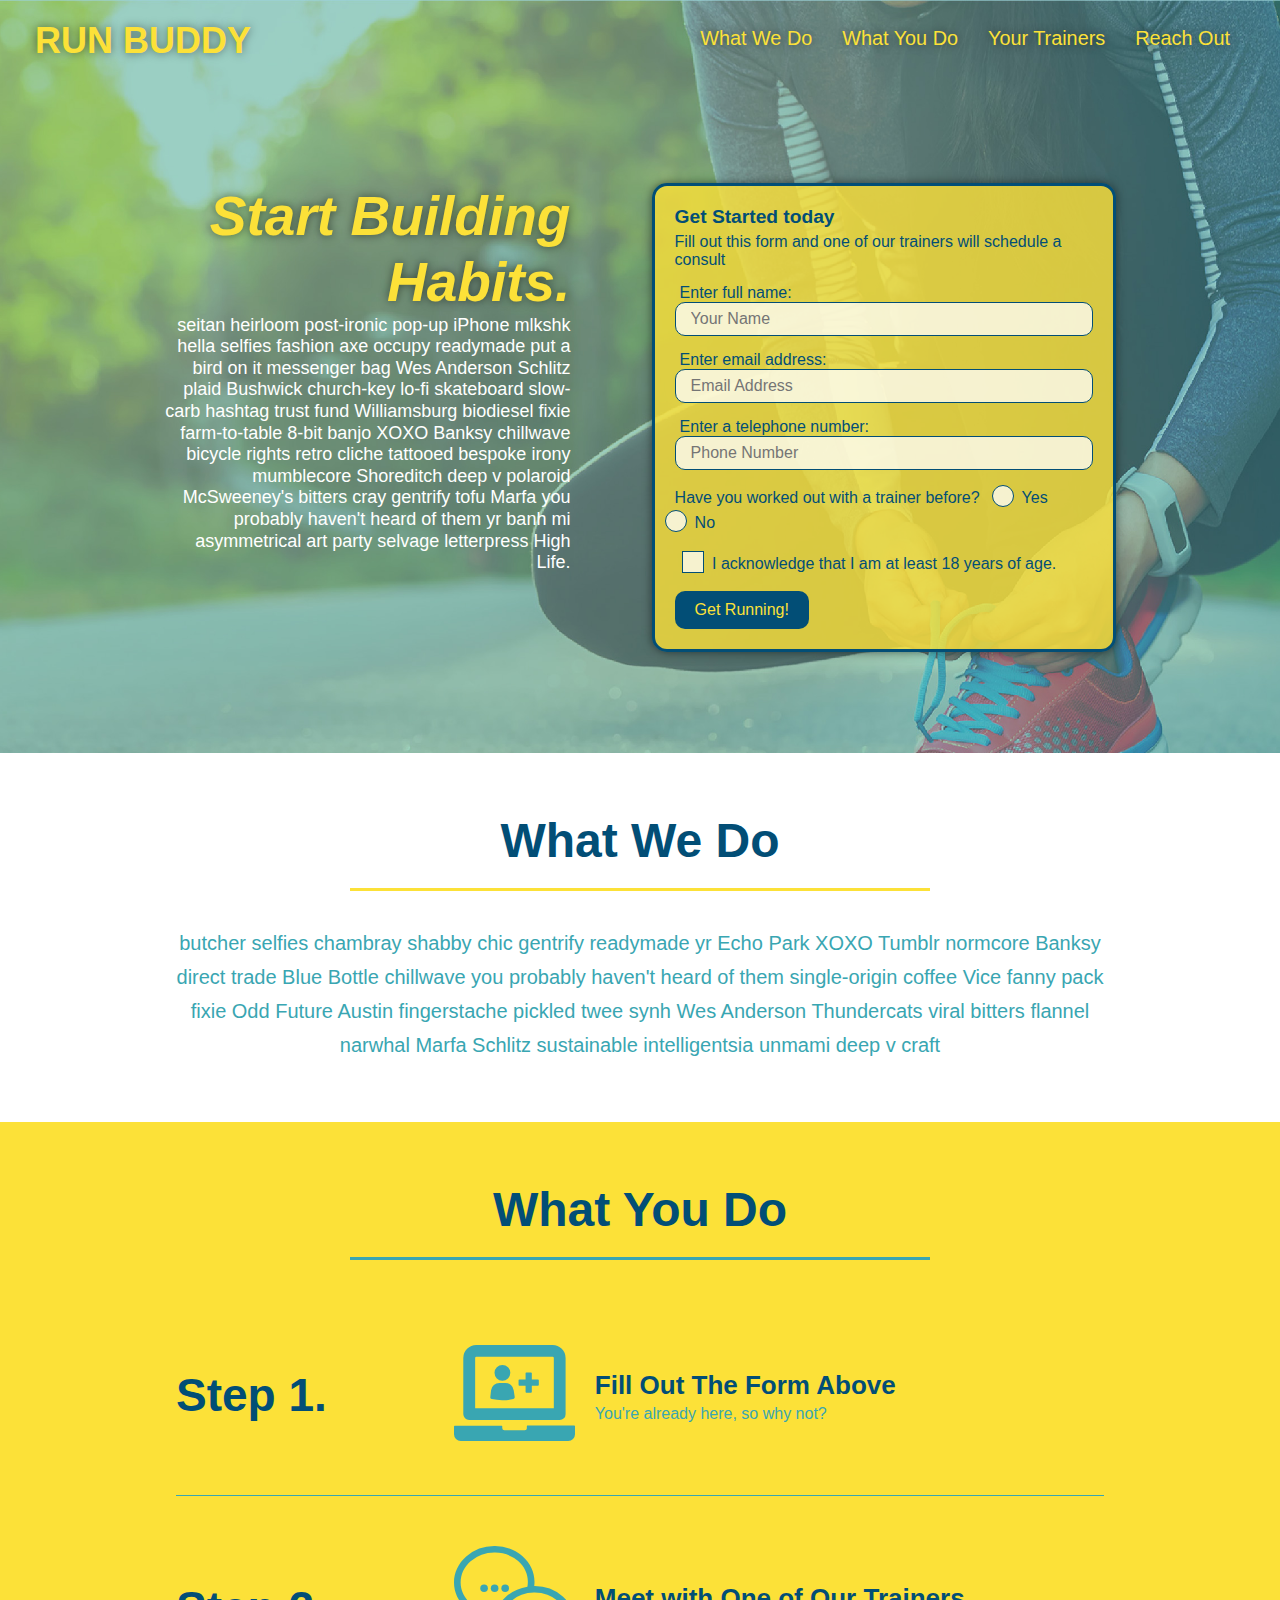
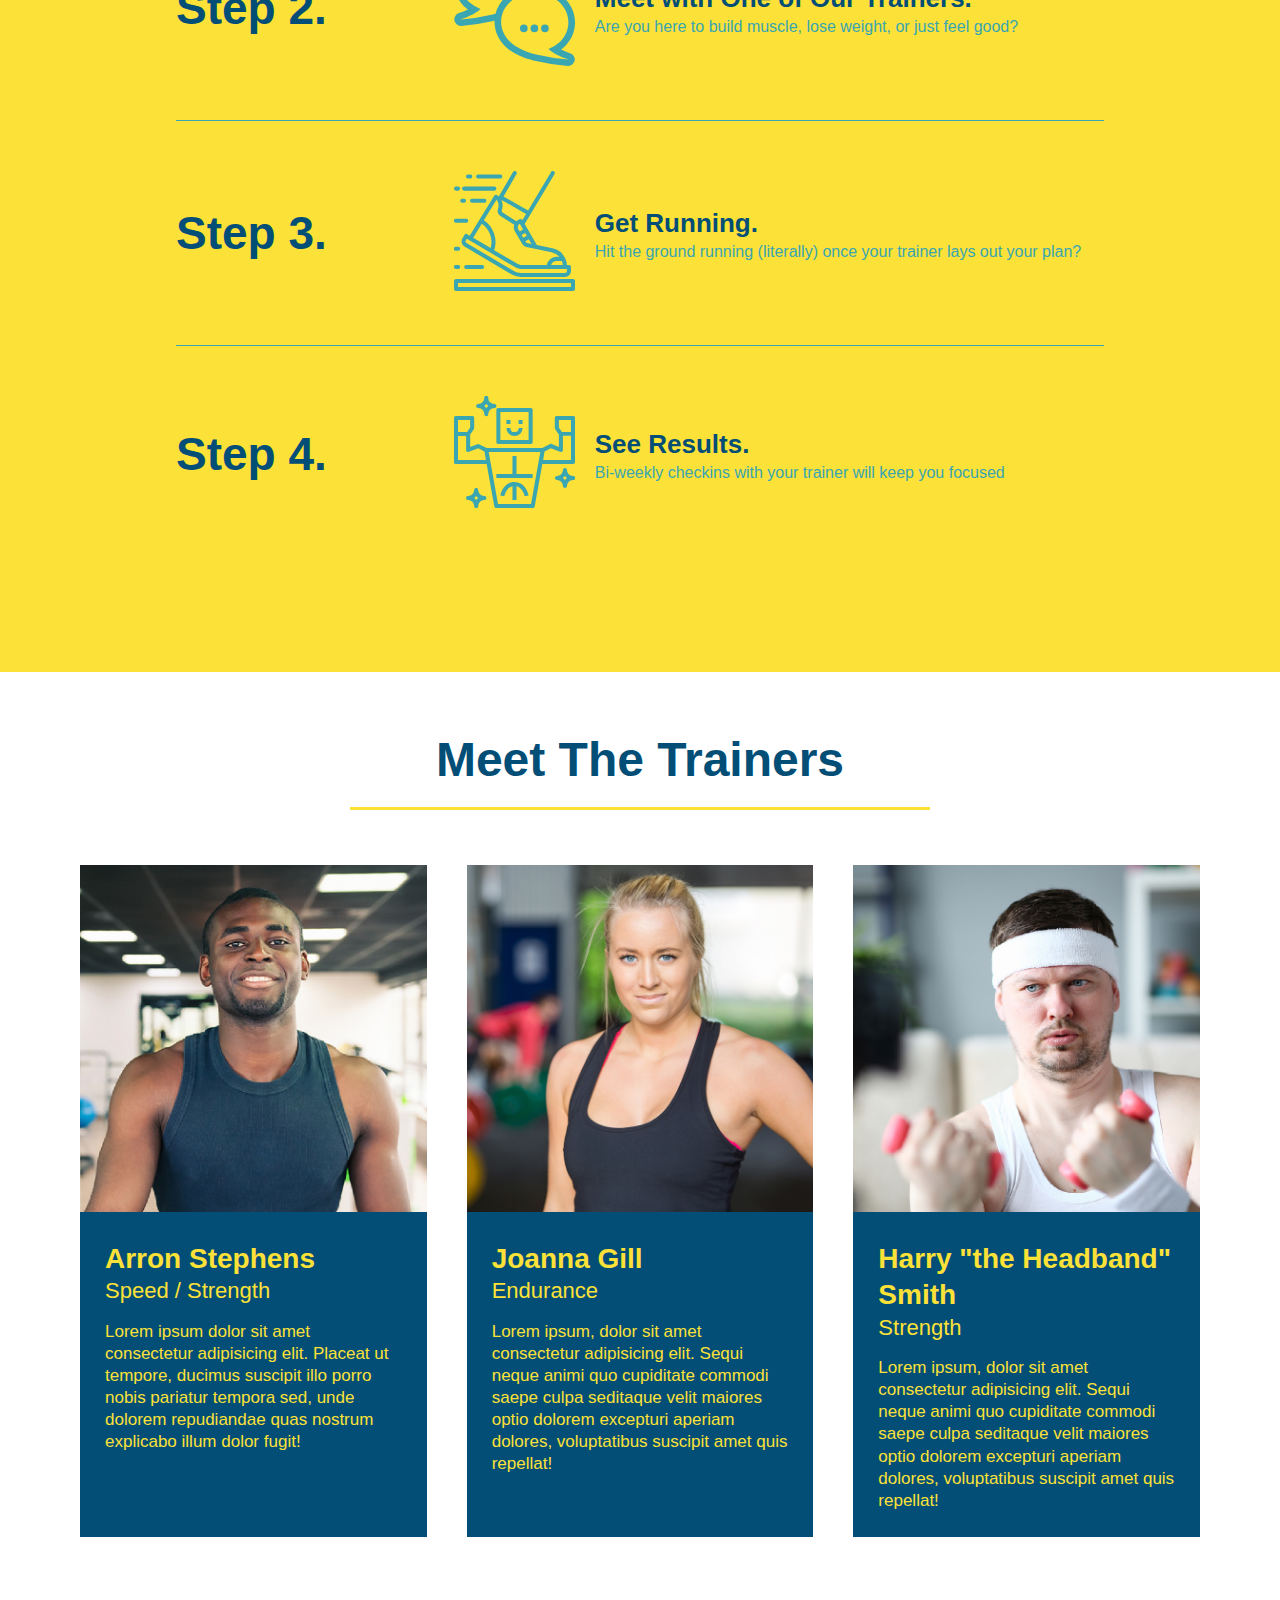
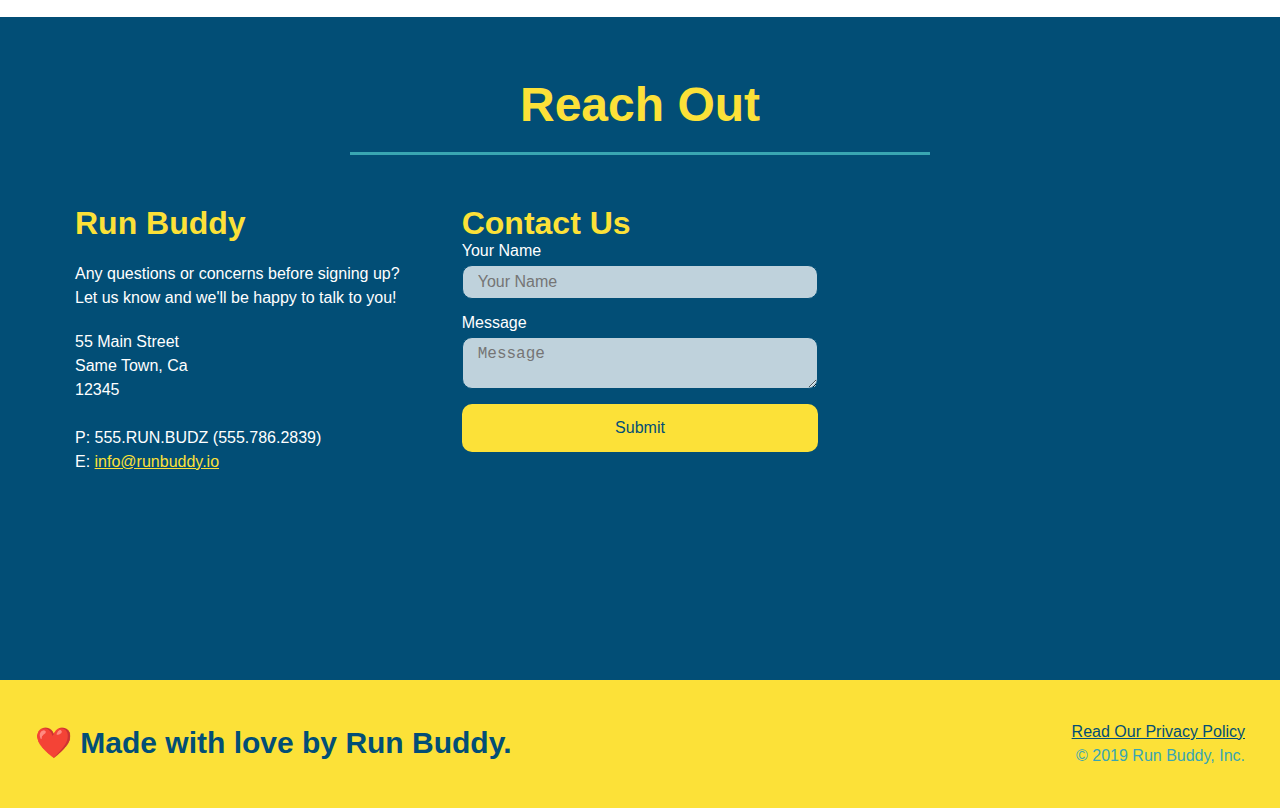
<file: index.html>
<!DOCTYPE html>
<html lang="en">
<head>
    <meta charset="UTF-8">
    <meta name="viewport" content="width=device-width, initial-scale=1.0" />
    <title>Run Buddy</title>
    <link rel="stylesheet" href="./assets/css/style.css">
</head>
<body>
<!-- navigation -->
    <header>
        <h1>
            <a href="/">RUN BUDDY</a>
        </h1>
        <nav>
            <!-- Unordered List Ele -->
            <ul>
                <!-- List Item Ele -->
                <li>
                    <!-- Anchor Ele -->
                    <a href="#what-we-do">What We Do</a>
                </li>
                <li>
                    <a href="#what-you-do">What You Do</a>
                </li>
                <li>
                    <a href="#your-trainers">Your Trainers</a>
                </li>
                <li>
                    <a href="#reach-out">Reach Out</a>
                </li>
            </ul>
        </nav>
    </header>

<!-- hero/jumbotron -->
<section class="hero">
    <div class="hero-cta">
        <h2>Start Building Habits.</h2>
        <p>
          seitan heirloom post-ironic pop-up iPhone mlkshk hella selfies fashion axe occupy readymade put a bird on it messenger bag Wes Anderson Schlitz plaid Bushwick church-key lo-fi skateboard slow-carb hashtag trust fund Williamsburg biodiesel fixie farm-to-table 8-bit banjo XOXO Banksy chillwave bicycle rights retro cliche tattooed bespoke irony mumblecore Shoreditch deep v polaroid McSweeney's bitters cray gentrify tofu Marfa you probably haven't heard of them yr banh mi asymmetrical art party selvage letterpress High Life.
        </p>
      </div>
    <div class="hero-form">
        <h3>Get Started today</h3>
        <p>Fill out this form and one of our trainers will schedule a consult</p>
        <form>
            <label for="name">Enter full name:</label>
            <input type="text" placeholder="Your Name" name="name" id="name" class="form-input"/>
            <label for="email">Enter email address:</label>
            <input type="email" placeholder="Email Address" name="email" id="email" class="form-input"/>
            <label for="phone">Enter a telephone number:</label>
            <input type="tel" placeholder="Phone Number" name="phone" id="phone" class="form-input"/>
           
            <p>
                Have you worked out with a trainer before?
                <span class="radio-wrapper">
                    <input type="radio" name="trainer-confirm" id="trainer-yes" />
                    <label for="trainer-yes">Yes</label>
                </span>
                <span class="radio-wrapper">
                    <input type="radio" name="trainer-confirm" id="trainer-no" />
                    <label for="trainer-no">No</label>
                </span>
            </p>
            <p>
                <span class="checkbox-wrapper">
                    <input type="checkbox" name="age-confirm" id="checkbox" />
                    <label for="checkbox">I acknowledge that I am at least 18 years of age.</label>
                    
                </span>
            </p>

            <button type="submit">
                Get Running!
            </button>
        </form>
    </div>
</section>
<!-- end hero -->

<!-- "What we do" section -->
<section id="what-we-do" class="intro">
    <div class="flex-row">
        <h2 class="section-title primary-border">What We Do</h2>
    </div>
    <div class="flex-row">
        <p>
            butcher selfies chambray shabby chic gentrify readymade yr Echo Park XOXO Tumblr normcore Banksy direct trade Blue Bottle chillwave you probably haven't heard of them single-origin coffee Vice fanny pack fixie Odd Future Austin fingerstache pickled twee synh Wes Anderson Thundercats viral bitters flannel narwhal Marfa Schlitz sustainable intelligentsia unmami deep v craft
        </p>
    </div>
</section>

<!-- "What You do" section -->
<section id="what-you-do" class="steps">
    <div class="flex-row">
        <h2 class="section-title secondary-border">What You Do</h2>
    </div>

    <div class="step">
        <h3>Step 1.</h3>
        <div class="step-info">
          <div class="step-img">
            <img src="./assets/images/step-1.svg" alt="" />
          </div>
          <div class="step-text">
            <h4>Fill Out The Form Above</h4>
            <p>You're already here, so why not?</p>
          </div>
        </div>
    </div>

    <div class="step">
        <h3>Step 2.</h3>
        <div class="step-info">
            <div class="step-img">
                <img src="./assets/images/step-2.svg" alt="">
            </div>
            <div class="step-text">
                <h4>Meet with One of Our Trainers.</h4>
                <p>Are you here to build muscle, lose weight, or just feel good?</p>
            </div>
        </div>
    </div>

    <div class="step">
        <h3>Step 3.</h3>
        <div class="step-info">
            <div class="step-img">
                <img src="./assets/images/step-3.svg" alt="">
            </div>
            <div class="step-text">
                <h4>Get Running.</h4>
                <p>Hit the ground running (literally) once your trainer lays out your plan?</p>
            </div>
        </div>
    </div>

    <div class="step">
        <h3>Step 4.</h3>
        <div class="step-info">
            <div class="step-img">
                <img src="./assets/images/step-4.svg" alt="">
            </div>
            <div class="step-text">
                <h4>See Results.</h4>
                <p>Bi-weekly checkins with your trainer will keep you focused</p>
            </div>
        </div>
    </div>
</section>

<!-- "meet the trainers" section -->
<section id="your-trainers">
    <div class="flex-row">
        <h2 class="section-title primary-border">Meet The Trainers</h2>
    </div>
<div class="trainers">
<!-- first trainer bio -->
    <article class="trainer">
        <img src="./assets/images/trainer-1.jpg" alt="Arron Stephens in his workout clothes ready to pump iron" />
        <div class="trainer-bio">
            <h3 class="trainer-name">Arron Stephens</h3>
            <h4 class="trainer-role">Speed / Strength</h4>
            <p>Lorem ipsum dolor sit amet consectetur adipisicing elit. Placeat ut tempore, ducimus suscipit illo porro nobis pariatur tempora sed, unde dolorem repudiandae quas nostrum explicabo illum dolor fugit! </p>
        </div>
    </article>

<!-- second trainer bio -->
    <article class="trainer">
        <img src="./assets/images/trainer-2.jpg" alt="Joanna Gill cooling off after a workout" />
        <div class="trainer-bio">
            <h3 class="trainer-name">Joanna Gill</h3>
            <h4 class="trainer-role">Endurance</h4>
            <p>Lorem ipsum, dolor sit amet consectetur adipisicing elit. Sequi neque animi quo cupiditate commodi saepe culpa seditaque velit maiores optio dolorem excepturi aperiam dolores, voluptatibus suscipit amet quis repellat!</p>
        </div>
    </article>

<!-- third trainer bio -->
    <article class="trainer">
    <img src="./assets/images/trainer-3.jpg" alt="Harry Smith wearing a headband and lifting comically small pink weights" />
    <div class="trainer-bio">
        <h3 class="trainer-name">Harry "the Headband" Smith</h3>
        <h4 class="trainer-role">Strength</h4>
        <p>Lorem ipsum, dolor sit amet consectetur adipisicing elit. Sequi neque animi quo cupiditate commodi saepe culpa seditaque velit maiores optio dolorem excepturi aperiam dolores, voluptatibus suscipit amet quis repellat!</p>
    </div>
    </article>
</div>
</section>

<!-- "reach out" section -->
<section id="reach-out" class="contact">
    <div class="flex-row">
        <h2 class="section-title secondary-border">Reach Out</h2>
    </div>
    <div class="contact-info">
      <div>
        <h3>Run Buddy</h3>
        <p>
          Any questions or concerns before signing up?
          <br/>
          Let us know and we'll be happy to talk to you!
        </p>

        <address>
          55 Main Street <br/>
          Same Town, Ca <br/>
          12345<br/>
          <br/>
          P: 555.RUN.BUDZ (555.786.2839) <br/>
          E: <a href="mailto:info@runbuddy.io">info@runbuddy.io</a>
        </address>

      </div>

        <div class="contact-form">
          <h3>Contact Us</h3>
          <form>
            <label for="contact-name">Your Name</label>
            <input type="text" id="contact-name" placeholder="Your Name" />
      
            <label for="contact-message">Message</label>
            <textarea id="contact-message" placeholder="Message"></textarea>
      
            <button type="submit">Submit</button>
          </form>
        </div>

        <iframe src="https://www.google.com/maps/embed?pb=!1m18!1m12!1m3!1d3485.2320804652613!2d-98.57901944935458!3d29.12834438213753!2m3!1f0!2f0!3f0!3m2!1i1024!2i768!4f13.1!3m3!1m2!1s0x865daca6893f6549%3A0x442358b80cddf90c!2s185%20Patchwork%20Corners%2C%20Poteet%2C%20TX%2078065!5e0!3m2!1sen!2sus!4v1635993718416!5m2!1sen!2sus" width="400" height="400" style="border:0;" allowfullscreen="" loading="lazy"></iframe>
        
    </div>    
</section>

<!-- footer -->
<footer>
    <div class="flex-row">
        <h2>❤️ Made with love by Run Buddy.</h2>
    </div>
    <div>
        <a href="./privacy-policy.html">Read Our Privacy Policy</a> <br/>
        &copy; 2019 Run Buddy, Inc.
    </div>
</footer>
</body>
</html>
</file>
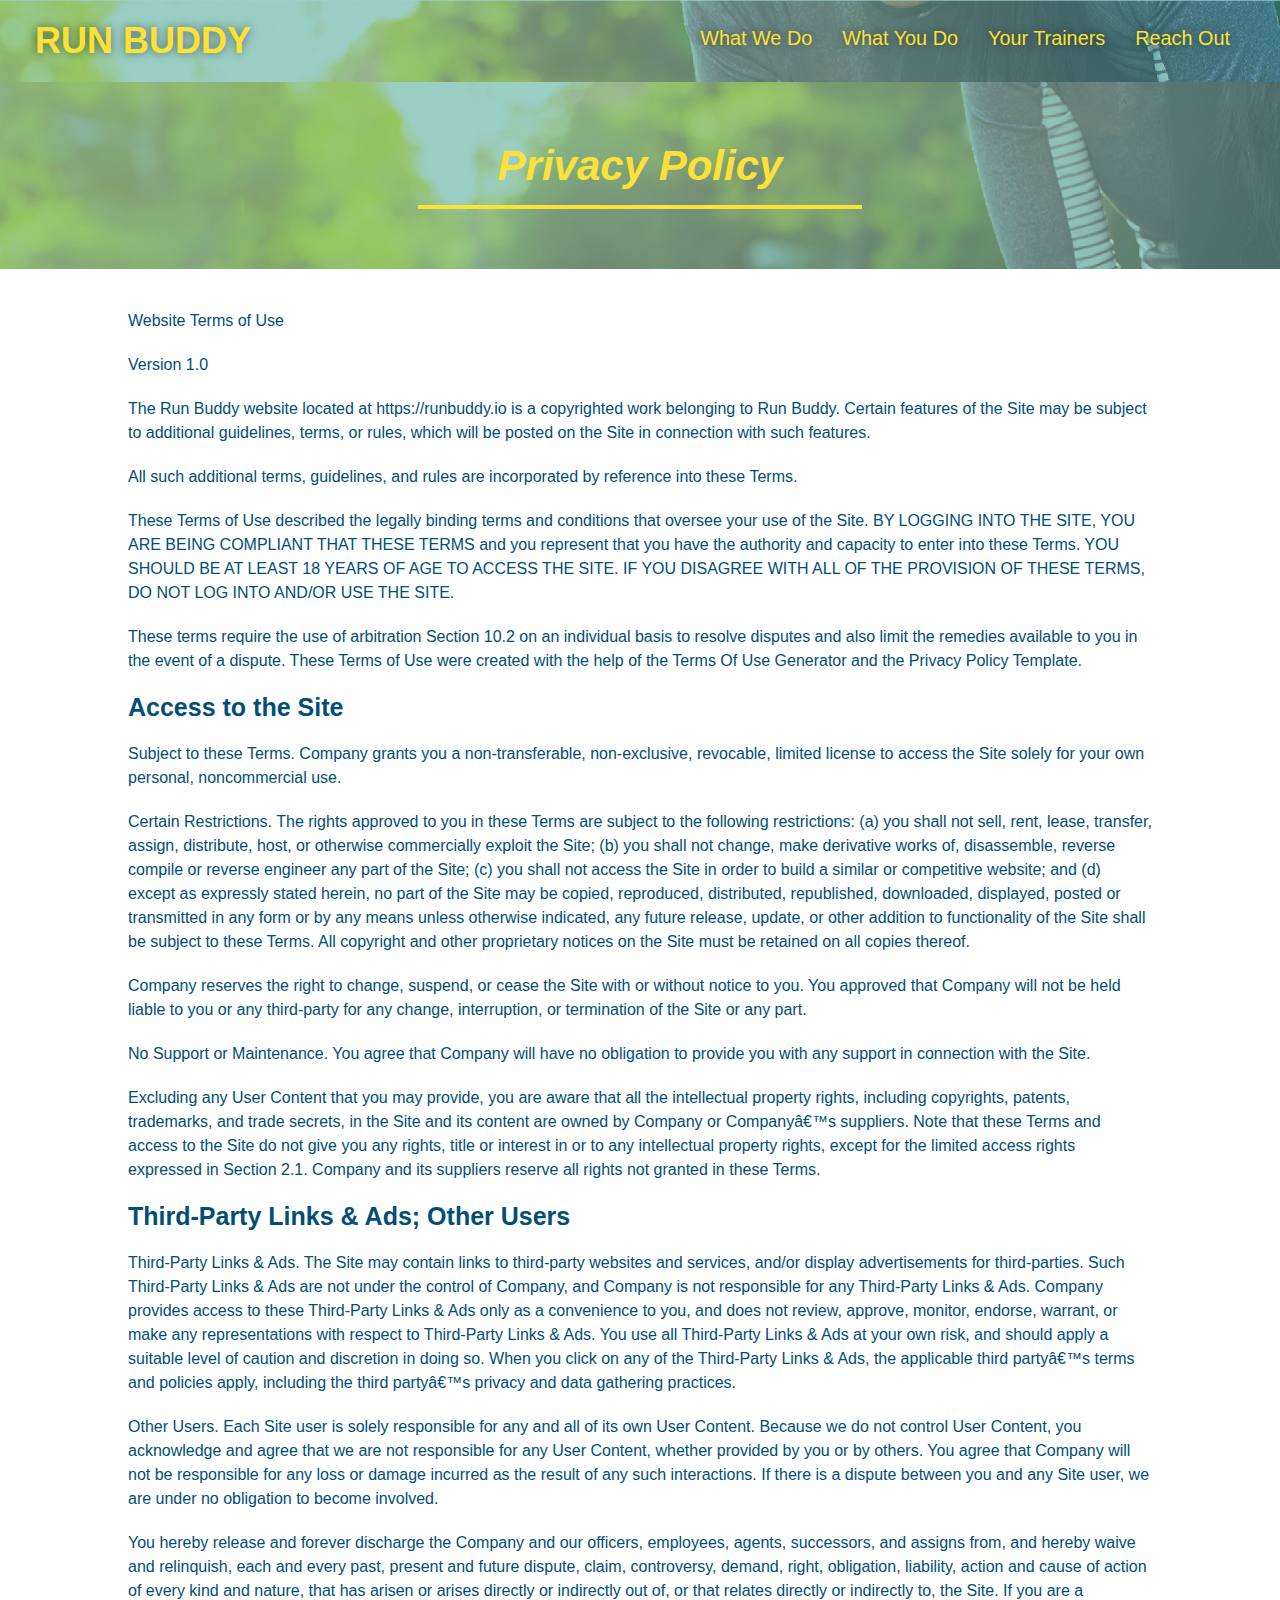
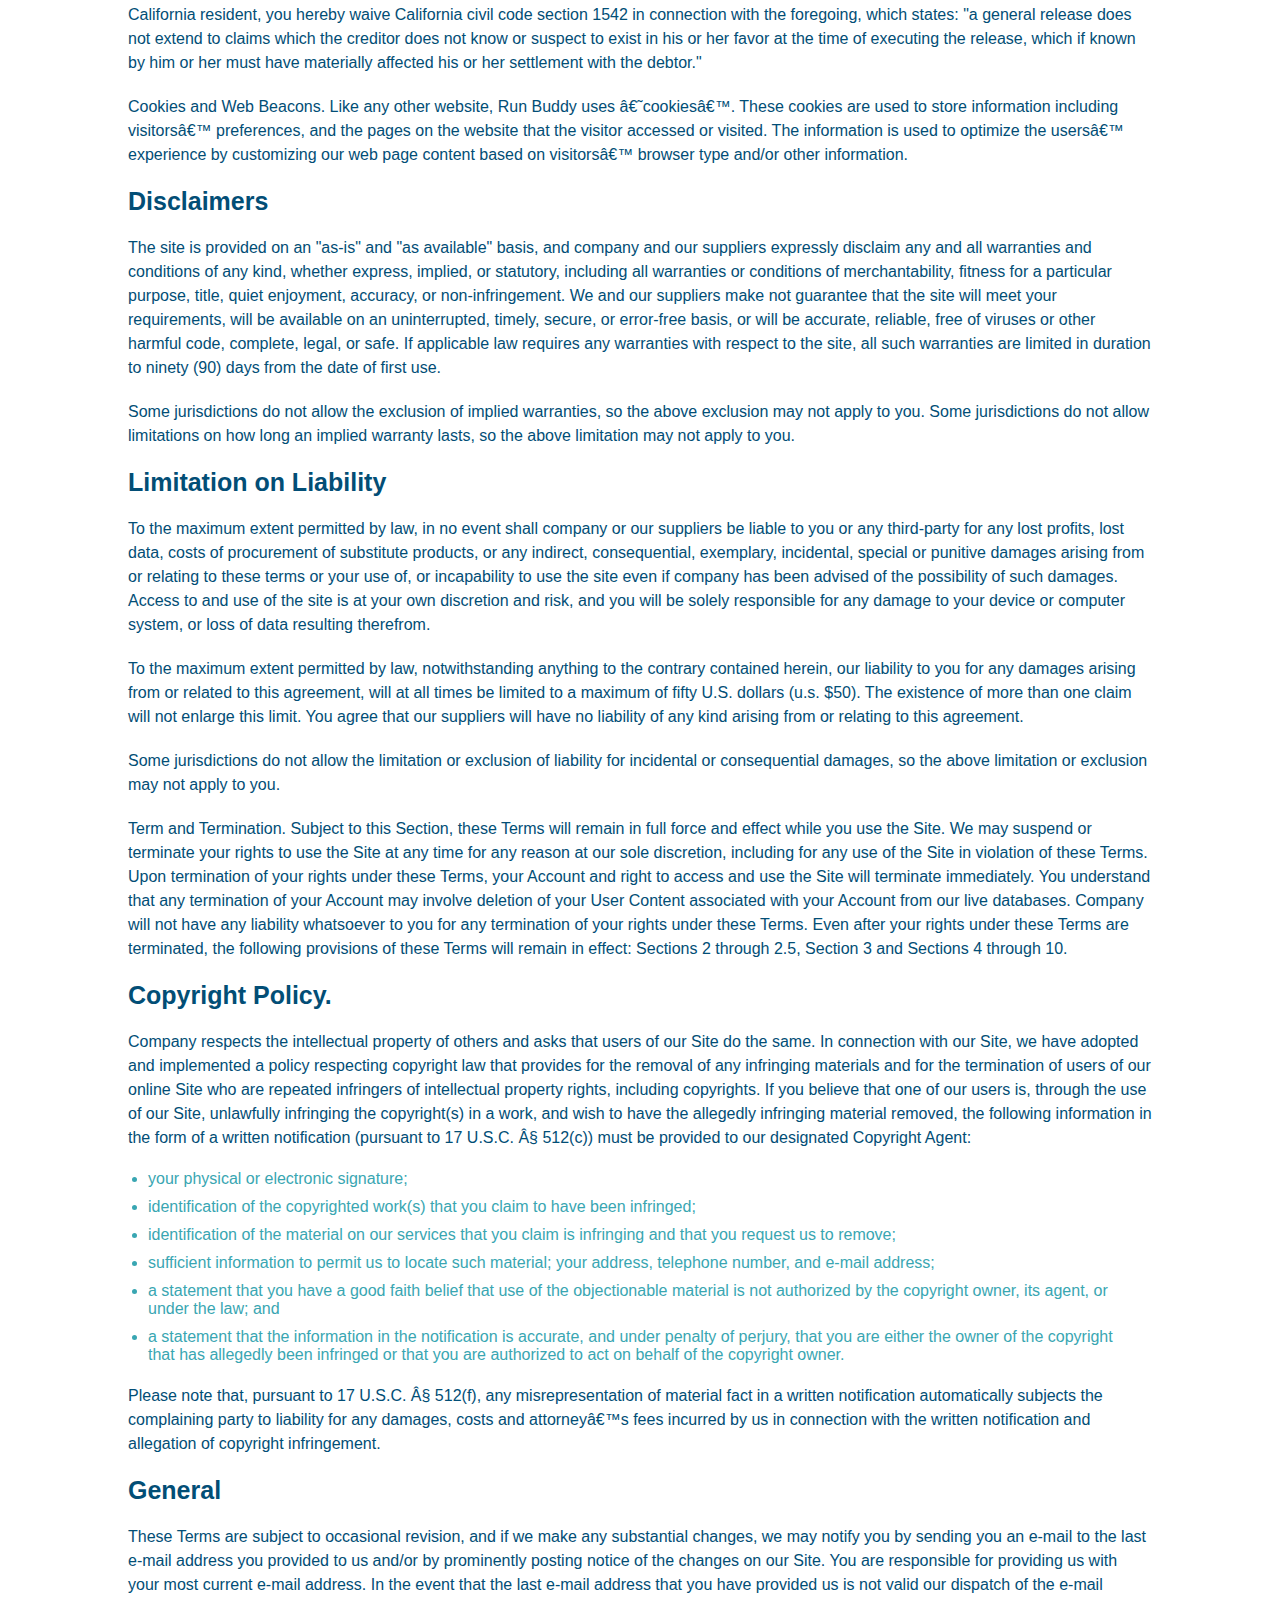
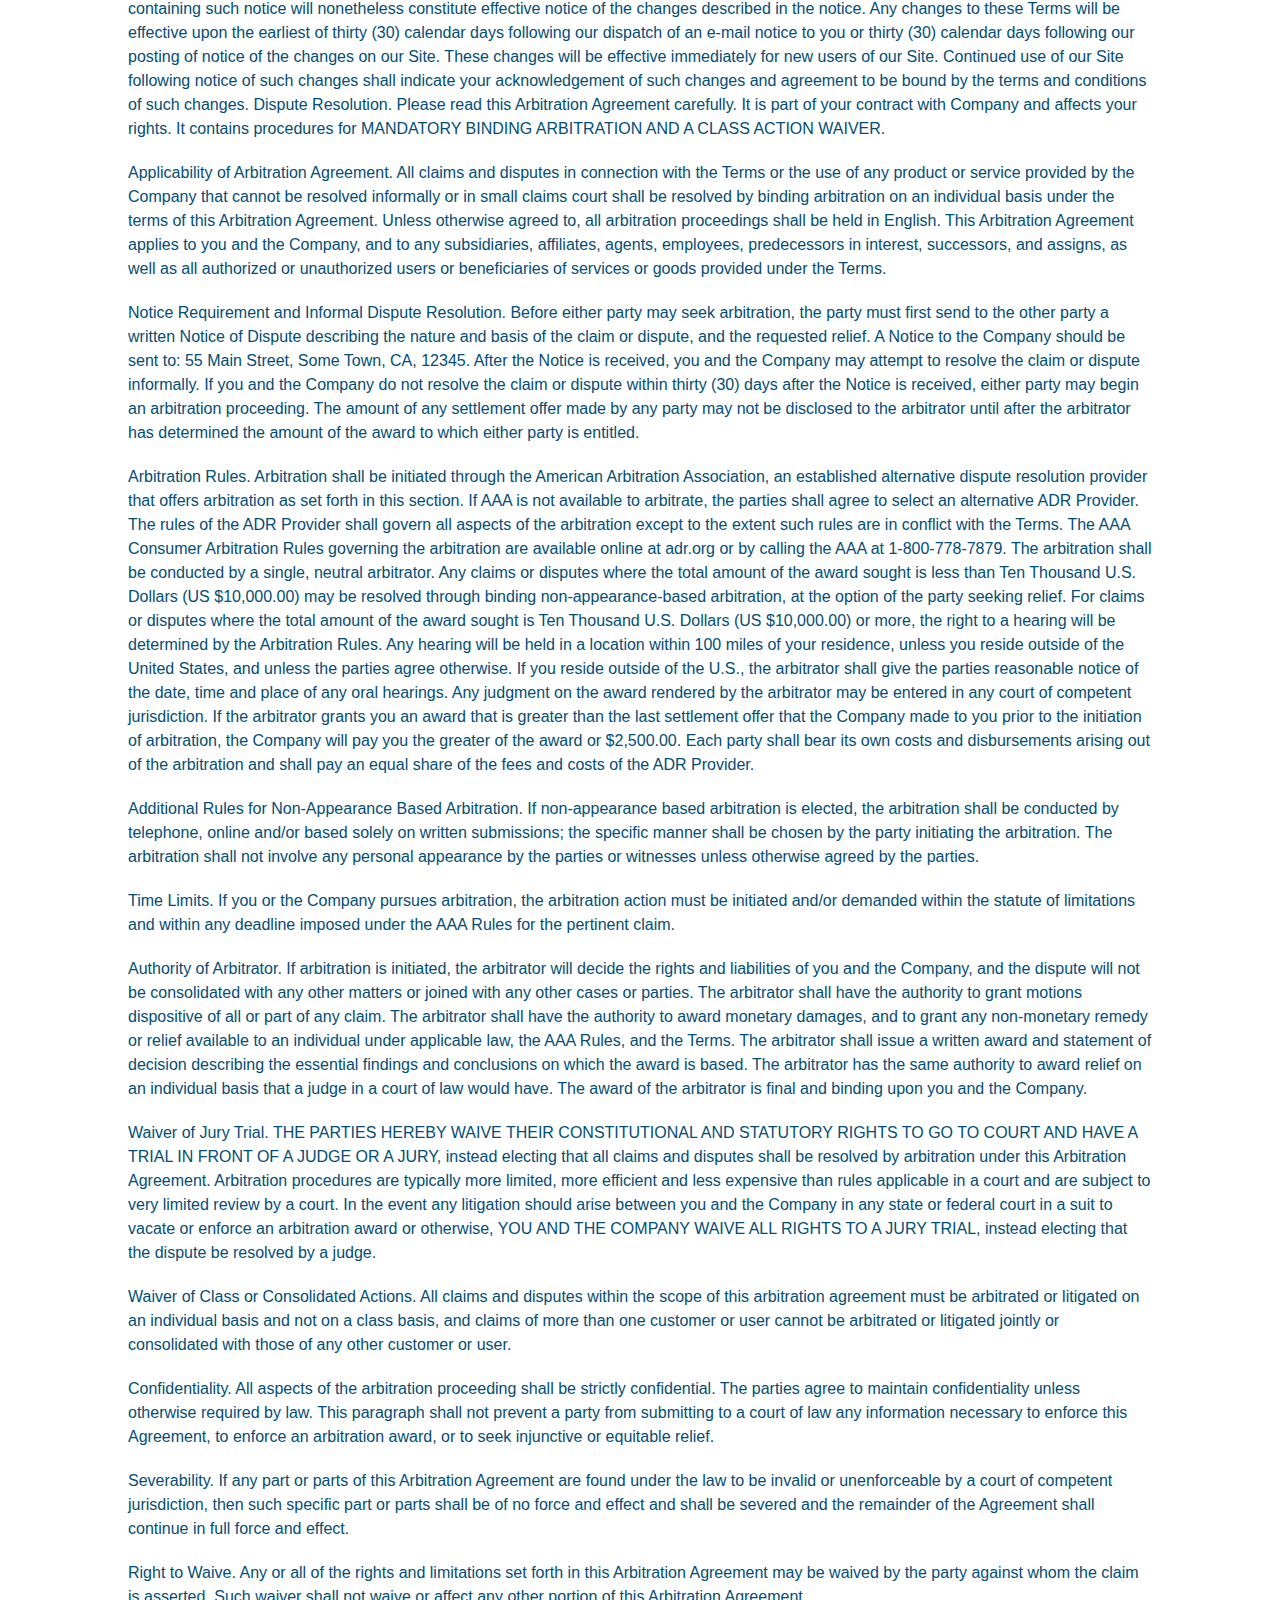
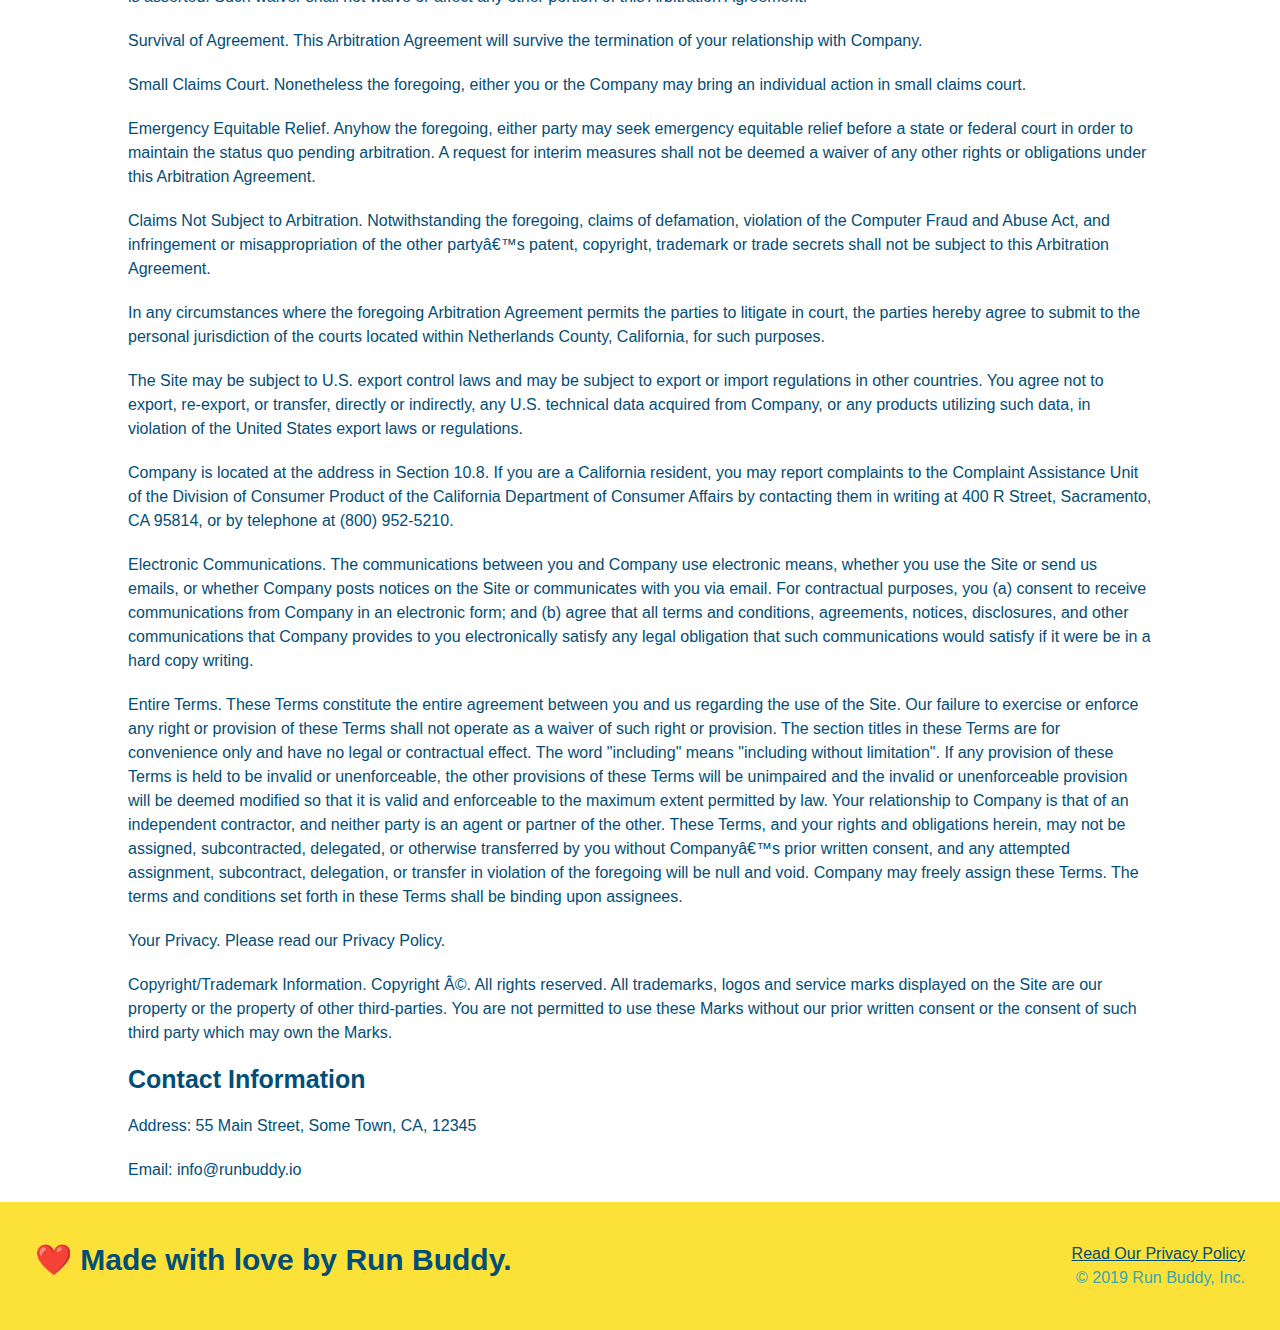
<file: privacy-policy.html>
<!DOCTYPE html>
<html lang="en">
<head>
    <meta charset="UTF-8">
    <meta http-equiv="X-UA-Compatible" content="IE=edge">
    <meta name="viewport" content="width=device-width, initial-scale=1.0">
    <link rel="stylesheet" href="./assets/css/style.css" />
    <link rel="stylesheet" href="./assets/css/secondary-styles.css" />
    <title>Privacy Policy - Run Buddy</title>
</head>
<body>
<!-- navigation -->
<header>
    <h1>
        <a href="/">RUN BUDDY</a>
    </h1>
    <nav>
        <!-- Unordered List Ele -->
        <ul>
            <!-- List Item Ele -->
            <li>
                <!-- Anchor Ele -->
                <a href="./index.html#what-we-do">What We Do</a>
            </li>
            <li>
                <a href="./index.html#what-you-do">What You Do</a>
            </li>
            <li>
                <a href="./index.html#your-trainers">Your Trainers</a>
            </li>
            <li>
                <a href="./index.html#reach-out">Reach Out</a>
            </li>
        </ul>
    </nav>
</header>

<section class="hero hero-secondary">
    <h2 class="page-title">
        Privacy Policy
    </h2>
</section>
<article class="secondary-content">

    <p>
        Website Terms of Use
      </p>

      <p>
        Version 1.0
      </p>

      <p>
        The Run Buddy website located at https://runbuddy.io is a copyrighted work belonging to Run Buddy. Certain
        features of the Site may be subject to additional guidelines, terms, or rules, which will be posted on the Site
        in connection with such features.
      </p>

      <p>
        All such additional terms, guidelines, and rules are incorporated by reference into these Terms.
      </p>

      <p>
        These Terms of Use described the legally binding terms and conditions that oversee your use of the Site. BY
        LOGGING INTO THE SITE, YOU ARE BEING COMPLIANT THAT THESE TERMS and you represent that you have the authority
        and capacity to enter into these Terms. YOU SHOULD BE AT LEAST 18 YEARS OF AGE TO ACCESS THE SITE. IF YOU
        DISAGREE WITH ALL OF THE PROVISION OF THESE TERMS, DO NOT LOG INTO AND/OR USE THE SITE.
      </p>

      <p>
        These terms require the use of arbitration Section 10.2 on an individual basis to resolve disputes and also
        limit the remedies available to you in the event of a dispute. These Terms of Use were created with the help of
        the Terms Of Use Generator and the Privacy Policy Template.
      </p>

      <h3>
        Access to the Site
      </h3>

      <p>
        Subject to these Terms. Company grants you a non-transferable, non-exclusive, revocable, limited license to
        access the Site solely for your own personal, noncommercial use.
      </p>

      <p>
        Certain Restrictions. The rights approved to you in these Terms are subject to the following restrictions: (a)
        you shall not sell, rent, lease, transfer, assign, distribute, host, or otherwise commercially exploit the Site;
        (b) you shall not change, make derivative works of, disassemble, reverse compile or reverse engineer any part of
        the Site; (c) you shall not access the Site in order to build a similar or competitive website; and (d) except
        as expressly stated herein, no part of the Site may be copied, reproduced, distributed, republished, downloaded,
        displayed, posted or transmitted in any form or by any means unless otherwise indicated, any future release,
        update, or other addition to functionality of the Site shall be subject to these Terms. All copyright and other
        proprietary notices on the Site must be retained on all copies thereof.
      </p>

      <p>
        Company reserves the right to change, suspend, or cease the Site with or without notice to you. You approved
        that Company will not be held liable to you or any third-party for any change, interruption, or termination of
        the Site or any part.
      </p>

      <p>
        No Support or Maintenance. You agree that Company will have no obligation to provide you with any support in
        connection with the Site.
      </p>

      <p>
        Excluding any User Content that you may provide, you are aware that all the intellectual property rights,
        including copyrights, patents, trademarks, and trade secrets, in the Site and its content are owned by Company
        or Companyâ€™s suppliers. Note that these Terms and access to the Site do not give you any rights, title or
        interest in or to any intellectual property rights, except for the limited access rights expressed in Section
        2.1. Company and its suppliers reserve all rights not granted in these Terms.
      </p>

      <h3>
        Third-Party Links & Ads; Other Users
      </h3>

      <p>
        Third-Party Links & Ads. The Site may contain links to third-party websites and services, and/or display
        advertisements for third-parties. Such Third-Party Links & Ads are not under the control of Company, and Company
        is not responsible for any Third-Party Links & Ads. Company provides access to these Third-Party Links & Ads
        only as a convenience to you, and does not review, approve, monitor, endorse, warrant, or make any
        representations with respect to Third-Party Links & Ads. You use all Third-Party Links & Ads at your own risk,
        and should apply a suitable level of caution and discretion in doing so. When you click on any of the
        Third-Party Links & Ads, the applicable third partyâ€™s terms and policies apply, including the third partyâ€™s
        privacy and data gathering practices.
      </p>

      <p>
        Other Users. Each Site user is solely responsible for any and all of its own User Content. Because we do not
        control User Content, you acknowledge and agree that we are not responsible for any User Content, whether
        provided by you or by others. You agree that Company will not be responsible for any loss or damage incurred as
        the result of any such interactions. If there is a dispute between you and any Site user, we are under no
        obligation to become involved.
      </p>

      <p>
        You hereby release and forever discharge the Company and our officers, employees, agents, successors, and
        assigns from, and hereby waive and relinquish, each and every past, present and future dispute, claim,
        controversy, demand, right, obligation, liability, action and cause of action of every kind and nature, that has
        arisen or arises directly or indirectly out of, or that relates directly or indirectly to, the Site. If you are
        a California resident, you hereby waive California civil code section 1542 in connection with the foregoing,
        which states: "a general release does not extend to claims which the creditor does not know or suspect to exist
        in his or her favor at the time of executing the release, which if known by him or her must have materially
        affected his or her settlement with the debtor."
      </p>

      <p>
        Cookies and Web Beacons. Like any other website, Run Buddy uses â€˜cookiesâ€™. These cookies are used to store
        information including visitorsâ€™ preferences, and the pages on the website that the visitor accessed or visited.
        The information is used to optimize the usersâ€™ experience by customizing our web page content based on visitorsâ€™
        browser type and/or other information.
      </p>

      <h3>
        Disclaimers
      </h3>

      <p>
        The site is provided on an "as-is" and "as available" basis, and company and our suppliers expressly disclaim
        any and all warranties and conditions of any kind, whether express, implied, or statutory, including all
        warranties or conditions of merchantability, fitness for a particular purpose, title, quiet enjoyment, accuracy,
        or non-infringement. We and our suppliers make not guarantee that the site will meet your requirements, will be
        available on an uninterrupted, timely, secure, or error-free basis, or will be accurate, reliable, free of
        viruses or other harmful code, complete, legal, or safe. If applicable law requires any warranties with respect
        to the site, all such warranties are limited in duration to ninety (90) days from the date of first use.
      </p>

      <p>
        Some jurisdictions do not allow the exclusion of implied warranties, so the above exclusion may not apply to
        you. Some jurisdictions do not allow limitations on how long an implied warranty lasts, so the above limitation
        may not apply to you.
      </p>

      <h3>
        Limitation on Liability
      </h3>

      <p>
        To the maximum extent permitted by law, in no event shall company or our suppliers be liable to you or any
        third-party for any lost profits, lost data, costs of procurement of substitute products, or any indirect,
        consequential, exemplary, incidental, special or punitive damages arising from or relating to these terms or
        your use of, or incapability to use the site even if company has been advised of the possibility of such
        damages. Access to and use of the site is at your own discretion and risk, and you will be solely responsible
        for any damage to your device or computer system, or loss of data resulting therefrom.
      </p>

      <p>
        To the maximum extent permitted by law, notwithstanding anything to the contrary contained herein, our liability
        to you for any damages arising from or related to this agreement, will at all times be limited to a maximum of
        fifty U.S. dollars (u.s. $50). The existence of more than one claim will not enlarge this limit. You agree that
        our suppliers will have no liability of any kind arising from or relating to this agreement.
      </p>

      <p>
        Some jurisdictions do not allow the limitation or exclusion of liability for incidental or consequential
        damages, so the above limitation or exclusion may not apply to you.
      </p>

      <p>
        Term and Termination. Subject to this Section, these Terms will remain in full force and effect while you use
        the Site. We may suspend or terminate your rights to use the Site at any time for any reason at our sole
        discretion, including for any use of the Site in violation of these Terms. Upon termination of your rights under
        these Terms, your Account and right to access and use the Site will terminate immediately. You understand that
        any termination of your Account may involve deletion of your User Content associated with your Account from our
        live databases. Company will not have any liability whatsoever to you for any termination of your rights under
        these Terms. Even after your rights under these Terms are terminated, the following provisions of these Terms
        will remain in effect: Sections 2 through 2.5, Section 3 and Sections 4 through 10.
      </p>

      <h3>
        Copyright Policy.
      </h3>

      <p>
        Company respects the intellectual property of others and asks that users of our Site do the same. In connection
        with our Site, we have adopted and implemented a policy respecting copyright law that provides for the removal
        of any infringing materials and for the termination of users of our online Site who are repeated infringers of
        intellectual property rights, including copyrights. If you believe that one of our users is, through the use of
        our Site, unlawfully infringing the copyright(s) in a work, and wish to have the allegedly infringing material
        removed, the following information in the form of a written notification (pursuant to 17 U.S.C. Â§ 512(c)) must
        be provided to our designated Copyright Agent:
      </p>

      <ul>
        <li>
          your physical or electronic signature;
        </li>
        <li>
          identification of the copyrighted work(s) that you claim to have been infringed;
        </li>
        <li>
          identification of the material on our services that you claim is infringing and that you request us to remove;
        </li>
        <li>
          sufficient information to permit us to locate such material; your address, telephone number, and e-mail
          address;
        </li>
        <li>
          a statement that you have a good faith belief that use of the objectionable material is not authorized by the
          copyright owner, its agent, or under the law; and
        </li>
        <li>
          a statement that the information in the notification is accurate, and under penalty of perjury, that you are
          either the owner of the copyright that has allegedly been infringed or that you are authorized to act on
          behalf of the copyright owner.
        </li>
      </ul>

      <p>
        Please note that, pursuant to 17 U.S.C. Â§ 512(f), any misrepresentation of material fact in a written
        notification automatically subjects the complaining party to liability for any damages, costs and attorneyâ€™s
        fees incurred by us in connection with the written notification and allegation of copyright infringement.
      </p>

      <h3>
        General
      </h3>

      <p>
        These Terms are subject to occasional revision, and if we make any substantial changes, we may notify you by
        sending you an e-mail to the last e-mail address you provided to us and/or by prominently posting notice of the
        changes on our Site. You are responsible for providing us with your most current e-mail address. In the event
        that the last e-mail address that you have provided us is not valid our dispatch of the e-mail containing such
        notice will nonetheless constitute effective notice of the changes described in the notice. Any changes to these
        Terms will be effective upon the earliest of thirty (30) calendar days following our dispatch of an e-mail
        notice to you or thirty (30) calendar days following our posting of notice of the changes on our Site. These
        changes will be effective immediately for new users of our Site. Continued use of our Site following notice of
        such changes shall indicate your acknowledgement of such changes and agreement to be bound by the terms and
        conditions of such changes. Dispute Resolution. Please read this Arbitration Agreement carefully. It is part of
        your contract with Company and affects your rights. It contains procedures for MANDATORY BINDING ARBITRATION AND
        A CLASS ACTION WAIVER.
      </p>

      <p>
        Applicability of Arbitration Agreement. All claims and disputes in connection with the Terms or the use of any
        product or service provided by the Company that cannot be resolved informally or in small claims court shall be
        resolved by binding arbitration on an individual basis under the terms of this Arbitration Agreement. Unless
        otherwise agreed to, all arbitration proceedings shall be held in English. This Arbitration Agreement applies to
        you and the Company, and to any subsidiaries, affiliates, agents, employees, predecessors in interest,
        successors, and assigns, as well as all authorized or unauthorized users or beneficiaries of services or goods
        provided under the Terms.
      </p>

      <p>
        Notice Requirement and Informal Dispute Resolution. Before either party may seek arbitration, the party must
        first send to the other party a written Notice of Dispute describing the nature and basis of the claim or
        dispute, and the requested relief. A Notice to the Company should be sent to: 55 Main Street, Some Town, CA,
        12345. After the Notice is received, you and the Company may attempt to resolve the claim or dispute informally.
        If you and the Company do not resolve the claim or dispute within thirty (30) days after the Notice is received,
        either party may begin an arbitration proceeding. The amount of any settlement offer made by any party may not
        be disclosed to the arbitrator until after the arbitrator has determined the amount of the award to which either
        party is entitled.
      </p>

      <p>
        Arbitration Rules. Arbitration shall be initiated through the American Arbitration Association, an established
        alternative dispute resolution provider that offers arbitration as set forth in this section. If AAA is not
        available to arbitrate, the parties shall agree to select an alternative ADR Provider. The rules of the ADR
        Provider shall govern all aspects of the arbitration except to the extent such rules are in conflict with the
        Terms. The AAA Consumer Arbitration Rules governing the arbitration are available online at adr.org or by
        calling the AAA at 1-800-778-7879. The arbitration shall be conducted by a single, neutral arbitrator. Any
        claims or disputes where the total amount of the award sought is less than Ten Thousand U.S. Dollars (US
        $10,000.00) may be resolved through binding non-appearance-based arbitration, at the option of the party seeking
        relief. For claims or disputes where the total amount of the award sought is Ten Thousand U.S. Dollars (US
        $10,000.00) or more, the right to a hearing will be determined by the Arbitration Rules. Any hearing will be
        held in a location within 100 miles of your residence, unless you reside outside of the United States, and
        unless the parties agree otherwise. If you reside outside of the U.S., the arbitrator shall give the parties
        reasonable notice of the date, time and place of any oral hearings. Any judgment on the award rendered by the
        arbitrator may be entered in any court of competent jurisdiction. If the arbitrator grants you an award that is
        greater than the last settlement offer that the Company made to you prior to the initiation of arbitration, the
        Company will pay you the greater of the award or $2,500.00. Each party shall bear its own costs and
        disbursements arising out of the arbitration and shall pay an equal share of the fees and costs of the ADR
        Provider.
      </p>

      <p>
        Additional Rules for Non-Appearance Based Arbitration. If non-appearance based arbitration is elected, the
        arbitration shall be conducted by telephone, online and/or based solely on written submissions; the specific
        manner shall be chosen by the party initiating the arbitration. The arbitration shall not involve any personal
        appearance by the parties or witnesses unless otherwise agreed by the parties.
      </p>

      <p>
        Time Limits. If you or the Company pursues arbitration, the arbitration action must be initiated and/or demanded
        within the statute of limitations and within any deadline imposed under the AAA Rules for the pertinent claim.
      </p>

      <p>
        Authority of Arbitrator. If arbitration is initiated, the arbitrator will decide the rights and liabilities of
        you and the Company, and the dispute will not be consolidated with any other matters or joined with any other
        cases or parties. The arbitrator shall have the authority to grant motions dispositive of all or part of any
        claim. The arbitrator shall have the authority to award monetary damages, and to grant any non-monetary remedy
        or relief available to an individual under applicable law, the AAA Rules, and the Terms. The arbitrator shall
        issue a written award and statement of decision describing the essential findings and conclusions on which the
        award is based. The arbitrator has the same authority to award relief on an individual basis that a judge in a
        court of law would have. The award of the arbitrator is final and binding upon you and the Company.
      </p>

      <p>
        Waiver of Jury Trial. THE PARTIES HEREBY WAIVE THEIR CONSTITUTIONAL AND STATUTORY RIGHTS TO GO TO COURT AND HAVE
        A TRIAL IN FRONT OF A JUDGE OR A JURY, instead electing that all claims and disputes shall be resolved by
        arbitration under this Arbitration Agreement. Arbitration procedures are typically more limited, more efficient
        and less expensive than rules applicable in a court and are subject to very limited review by a court. In the
        event any litigation should arise between you and the Company in any state or federal court in a suit to vacate
        or enforce an arbitration award or otherwise, YOU AND THE COMPANY WAIVE ALL RIGHTS TO A JURY TRIAL, instead
        electing that the dispute be resolved by a judge.
      </p>

      <p>
        Waiver of Class or Consolidated Actions. All claims and disputes within the scope of this arbitration agreement
        must be arbitrated or litigated on an individual basis and not on a class basis, and claims of more than one
        customer or user cannot be arbitrated or litigated jointly or consolidated with those of any other customer or
        user.
      </p>

      <p>
        Confidentiality. All aspects of the arbitration proceeding shall be strictly confidential. The parties agree to
        maintain confidentiality unless otherwise required by law. This paragraph shall not prevent a party from
        submitting to a court of law any information necessary to enforce this Agreement, to enforce an arbitration
        award, or to seek injunctive or equitable relief.
      </p>

      <p>
        Severability. If any part or parts of this Arbitration Agreement are found under the law to be invalid or
        unenforceable by a court of competent jurisdiction, then such specific part or parts shall be of no force and
        effect and shall be severed and the remainder of the Agreement shall continue in full force and effect.
      </p>

      <p>
        Right to Waive. Any or all of the rights and limitations set forth in this Arbitration Agreement may be waived
        by the party against whom the claim is asserted. Such waiver shall not waive or affect any other portion of this
        Arbitration Agreement.
      </p>

      <p>
        Survival of Agreement. This Arbitration Agreement will survive the termination of your relationship with
        Company.
      </p>

      <p>
        Small Claims Court. Nonetheless the foregoing, either you or the Company may bring an individual action in small
        claims court.
      </p>

      <p>
        Emergency Equitable Relief. Anyhow the foregoing, either party may seek emergency equitable relief before a
        state or federal court in order to maintain the status quo pending arbitration. A request for interim measures
        shall not be deemed a waiver of any other rights or obligations under this Arbitration Agreement.
      </p>

      <p>
        Claims Not Subject to Arbitration. Notwithstanding the foregoing, claims of defamation, violation of the
        Computer Fraud and Abuse Act, and infringement or misappropriation of the other partyâ€™s patent, copyright,
        trademark or trade secrets shall not be subject to this Arbitration Agreement.
      </p>

      <p>
        In any circumstances where the foregoing Arbitration Agreement permits the parties to litigate in court, the
        parties hereby agree to submit to the personal jurisdiction of the courts located within Netherlands County,
        California, for such purposes.
      </p>

      <p>
        The Site may be subject to U.S. export control laws and may be subject to export or import regulations in other
        countries. You agree not to export, re-export, or transfer, directly or indirectly, any U.S. technical data
        acquired from Company, or any products utilizing such data, in violation of the United States export laws or
        regulations.
      </p>

      <p>
        Company is located at the address in Section 10.8. If you are a California resident, you may report complaints
        to the Complaint Assistance Unit of the Division of Consumer Product of the California Department of Consumer
        Affairs by contacting them in writing at 400 R Street, Sacramento, CA 95814, or by telephone at (800) 952-5210.
      </p>

      <p>
        Electronic Communications. The communications between you and Company use electronic means, whether you use the
        Site or send us emails, or whether Company posts notices on the Site or communicates with you via email. For
        contractual purposes, you (a) consent to receive communications from Company in an electronic form; and (b)
        agree that all terms and conditions, agreements, notices, disclosures, and other communications that Company
        provides to you electronically satisfy any legal obligation that such communications would satisfy if it were be
        in a hard copy writing.
      </p>

      <p>
        Entire Terms. These Terms constitute the entire agreement between you and us regarding the use of the Site. Our
        failure to exercise or enforce any right or provision of these Terms shall not operate as a waiver of such right
        or provision. The section titles in these Terms are for convenience only and have no legal or contractual
        effect. The word "including" means "including without limitation". If any provision of these Terms is held to be
        invalid or unenforceable, the other provisions of these Terms will be unimpaired and the invalid or
        unenforceable provision will be deemed modified so that it is valid and enforceable to the maximum extent
        permitted by law. Your relationship to Company is that of an independent contractor, and neither party is an
        agent or partner of the other. These Terms, and your rights and obligations herein, may not be assigned,
        subcontracted, delegated, or otherwise transferred by you without Companyâ€™s prior written consent, and any
        attempted assignment, subcontract, delegation, or transfer in violation of the foregoing will be null and void.
        Company may freely assign these Terms. The terms and conditions set forth in these Terms shall be binding upon
        assignees.
      </p>

      <p>
        Your Privacy. Please read our Privacy Policy.
      </p>

      <p>
        Copyright/Trademark Information. Copyright Â©. All rights reserved. All trademarks, logos and service marks
        displayed on the Site are our property or the property of other third-parties. You are not permitted to use
        these Marks without our prior written consent or the consent of such third party which may own the Marks.
      </p>

      <h3>
        Contact Information
      </h3>

      <p>
        Address: 55 Main Street, Some Town, CA, 12345
      </p>

      <p>
        Email: info@runbuddy.io
      </p>
</article>

<!-- footer -->
<footer>
    <h2>❤️ Made with love by Run Buddy.</h2>
    <div>
        <a href="./privacy-policy.html">Read Our Privacy Policy</a> <br/>
        &copy; 2019 Run Buddy, Inc.
    </div>
</footer>
</body>
</html>
</file>
<file: assets/css/style.css>
:root {
    --primary-color: #fce138;
    --secondary-color: #024e76;
    --tertiary-color: #39a6b2;
}
* {
    margin: 0;
    padding: 0;
    box-sizing: border-box;
}
body{
    color: var(--tertiary-color);
    font-family: Arial, Helvetica, sans-serif;
}
/* apply styles to <header> */
header {
    padding: 20px 35px;
    background-color: var(--tertiary-color);
    display: flex;
    flex-wrap: wrap;
    justify-content: space-between;
    position: -webkit-sticky;
    position: sticky;
    top: 0;
    background-image: url("../images/hero-bg.jpg");
    background-size: cover;
    background-position: 80%;
    background-attachment: fixed;
    z-index: 9999;
}
header h1 {
    font-weight: bold;
    margin: 0;
    font-size: 36px;
    color: var(--primary-color);
    text-shadow: 0 0 10px rgba(0, 0, 0, 0.5);
  }
header a {
    text-decoration: none;
    color:var(--primary-color);
}
header nav {
    margin: 7px 0;
}
header nav ul {
    display: flex;
    flex-wrap: wrap;
    justify-content: space-between;
    align-items: center;
    list-style: none;
  }
header nav ul li a {
    padding: 10px 15px;
    font-weight: lighter;
    font-size: 1.55vw;
    text-shadow: 0 0 10px rgba(0, 0, 0, 0.5);
  }
header nav ul li a:hover {
      background: var(--primary-color);
      color: var(--secondary-color);
      border-radius: 15px;
      text-shadow: 15px;
  }
footer {
    background: var(--primary-color);
    width: 100%;
    padding: 40px 35px;
    display: flex;
    flex-wrap: wrap;
    justify-content: space-between;
}
footer h2 {
    color: var(--secondary-color);
    font-size: 30px;
    margin: 0;
}
footer div {
    line-height: 1.5;
    text-align: right;
}
footer a {
    color: var(--secondary-color);
}

section {
    padding: 60px;
}
/* Hero Style Start */
.hero {
    background-image: url("../images/hero-bg.jpg");
    background-size: cover;
    background-position: 80%;
    background-attachment: fixed;
    display: flex;
    justify-content: center;
    flex-wrap: wrap;
    align-items: flex-start;
}
.hero-form {
    background-color: rgba(252, 225, 56, 0.8);
    padding: 20px;
    color: var(--secondary-color);
    border: solid 3px var(--secondary-color);
    width: 40%;
    margin: 3.5%;
    box-shadow: 0 0 10px rgba(0, 0, 0, 0.5);
    border-radius: 15px;
}
.hero-form h3 {
    margin: 0;
    font-size: larger;
}
.hero-form p {
    margin: 5px 0 15px 0;
}
.form-input {
    border: 1px solid var(--secondary-color);
    display: block;
    padding: 7px 15px;
    font-size: 16px;
    color: var(--secondary-color);
    width: 100%;
    margin-bottom: 15px;
    border-radius: 10px;
    background-color: rgba(255, 255, 255, 0.75);
}
.form-input:focus {
    background-color: rgba(255, 255, 255, 1);
    outline: none;
}
.hero-form label {
    margin: 0 5px;
}
.hero-form button {
    color: var(--primary-color);
    background-color: var(--secondary-color);
    border: none;
    padding: 10px 20px;
    font-size: 16px;
    border-radius: 10px;
}
.hero-form button:hover {
    background-color: var(--tertiary-color);
}
.hero-cta {
    width: 35%;
    text-align: right;
    margin: 3.5%;
    color: #fff;
    font-size: 18px;
    line-height: 1.2;
  }
  .hero-cta h2 {
    font-style: italic;
    font-size: 55px;
    color: var(--primary-color);
    text-shadow: 0 0 10px rgba(0, 0, 0, 0.5);
  }
  .checkbox-wrapper input, .radio-wrapper input {
      opacity: 0;
  }
  .checkbox-wrapper input + label::after, .radio-wrapper input + label::after {
    content: none;
  }
  .checkbox-wrapper input:checked + label::after, .radio-wrapper input:checked + label::after {
      content: "";
  }
  .checkbox-wrapper label, .radio-wrapper label {
      position: relative;
      left: 10px;
      margin: 10px;
      line-height: 1.6;
  }
  .checkbox-wrapper label::before, .radio-wrapper label::before {
      content:"";
      height: 20px;
      width: 20px;
      background: rgba(255, 255, 255, 0.75);
      border: 1px solid var(--secondary-color);
      position: absolute;
      top: -4px;
      left: -30px;
  }
  .radio-wrapper label::before {
      border-radius: 50%;
  }
  .radio-wrapper label::after {
      content: "";
      width: 20px;
      height: 20px;
      border-radius: 50%;
      background: var(--secondary-color);
      position: absolute;
      left: -29px;
      top: -3px;
      background-image: radial-gradient(circle, var(--tertiary-color), var(--secondary-color));
  }
  .checkbox-wrapper label::after {
      content: "";
      height: 6px;
      width: 14px;
      border-left: 2px solid var(--secondary-color);
      border-bottom: 2px solid var(--secondary-color);
      position: absolute;
      left: -26px;
      top: 1px;
      transform: rotate(-58deg);
  }
/* Hero Style End */
/* What We Do Start */
.intro p {
    line-height: 1.7;
    color: var(--tertiary-color);
    width: 80%;
    font-size: 20px;
    margin: auto;
    text-align: center;
}
/* What We Do End */
/* What You Do Start */
.steps {
    background: var(--primary-color);
}
.step {
    margin: 50px auto;
    padding-bottom: 50px;
    width: 80%;
    border-bottom: 1px solid var(--tertiary-color);
    display: flex;
    flex-wrap: wrap;
    align-items: center;
    justify-content: space-between;
  }
  .step:last-child {
      border-bottom: none;
  }
.section-title{
    font-size: 48px;
    color: var(--secondary-color);
    border-bottom: 3px solid;
    border-color: var(--primary-color);
    text-align: center;
    padding-bottom: 20px;
    margin: 0 auto 35px auto;
    width: 50%;

}
.primary-border {
    border-color: var(--primary-color);
}
.secondary-border {
    border-color: var(--tertiary-color);
}
.steps h3 {
    color: var(--secondary-color);
    font-size: 46px;
    flex: 1 30%;
}
.step-text h4 {
    font-size: 26px;
    line-height: 1.5;
    color: var(--secondary-color);
  }
.step-info {
    flex: 2 70%;
    display: flex;
    flex-wrap: wrap;
    align-items: center;
}
.step-img {
    flex: 1 12%;
    margin-right: 20px;
  }
.step-text {
    flex: 12;
  }
.steps-text p {
    color: var(--tertiary-color);
    font-size: 18px;
}
.step-img img {
    max-width: 100%;
  }
/* What You Do End */
/* Trainer Start */
.trainer {
    flex:1;
    margin: 20px;
    background: var(--secondary-color);
    color: var(--primary-color);
}
.trainers {
    width: 100%;
    margin: 0 auto;
    display: flex;
    flex-wrap: wrap;
    justify-content: space-around;
}
.trainer img {
    width: 100%;
}
.trainer-bio {
    padding: 25px;
    line-height: 1.3;
}
.text-left {
    text-align: left;
}
.text-right {
    text-align: right;
}
.trainer-bio h3 {
    font-size: 28px;
}
.trainer-bio h4 {
    font-weight: lighter;
    font-size: 22px;
    margin-bottom: 15px;
}
.trainer-bio p {
    font-size: 17px;
}
/* Trainer End */
/* Reach Out Start */
.contact {
    background: var(--secondary-color);
}
.contact h2 {
    color: var(--primary-color);
}
.contact-info > * {
  flex: 1;
  margin: 15px;
}
.contact-info {
  display: flex;
  justify-content: center;
  flex-wrap: wrap;
}
.contact-info div {
    color: white;
}
.contact-info h3 {
    color: var(--primary-color);
    font-size: 32px;
}
.contact-info p, .contact-info address {
    margin: 20px 0;
    line-height: 1.5;
    font-size: 16px;
    font-style: normal;
}
.contact-info a {
    color: var(--primary-color);
}
.contact-form input, .contact-form textarea {
  border: 1px solid var(--secondary-color);
  display: block;
  padding: 7px 15px;
  font-size: 16px;
  color: var(--secondary-color);
  width: 100%;
  margin-bottom: 15px;
  margin-top: 5px;
  border-radius: 10px;
  background-color: rgba(255, 255, 255, 0.75);
}
.contact-form input:focus, .contact-form textarea:focus {
    background-color: rgba(255, 255, 255, 1);
    outline: none;
}
.contact-form button {
  width: 100%;
  border: none;
  background: var(--primary-color);
  color: var(--secondary-color);
  text-align: center;
  padding: 15px 0;
  font-size: 16px;
  border-radius: 10px;
}
.contact-form button:hover {
    color: var(--primary-color);
    background: var(--tertiary-color);
}
/* Reach Out End */
.flex-row {
    display: flex;
}
/* Media queries Start */
/* Media Query For Smaller Desktop Screens & Smaller */
@media screen and (max-width: 980px) {
    header {
        padding-bottom: 0;
        justify-content: center;
        position: relative;
    }
    header h1 {
        width: 100%;
        text-align: center;
    }
    header nav ul {
        margin-top: 20px;
        width: 100%;
        justify-content: center;
    }
    header nav ul li a {
        font-size: 20px;
    }
    footer h2, footer div {
        text-align:center;
        width: 100%;
    }
    .hero-cta, .hero-form {
        width: 100%;
    }
    .hero-cta {
        text-align: center;
    }
    .section-title {
        width: 80%;
    }
    .trainer {
        flex: 0 70%;
    }
    .contact-info iframe {
        flex: 1 100%;
    }
}

/* Media Query For Tablets & Smaller */
@media screen and (max-width: 768px) {
    section {
        padding: 30px 15px;
    }
    .step h3 {
        flex: 1 100%;
        text-align: center;
    }
    .step-info {
        flex: 2 100%;
        text-align: center;
        justify-content: center;
    }
    .step-img {
        flex: 0 32%;
        margin-right: 0;
        margin-top: 15px;
        margin-bottom: 15px;
    }
    .step-text {
        flex: 100%;
    }
}

/* Media Query For Mobile Phones & Smaller */
@media screen and (max-width: 575px) {
    .hero-form button {
        width: 100%;
    }
    .section-title {
        width: 95%;
    }
    .intro p {
        width: 100%;
    }
    .trainer {
        flex: 0 100%;
    }
    .contact-info {
        text-align: center;
    }
    .contact-info > * {
        flex: 0 100%;
    }
    .contact-form {
        order: 3;
    }
}
</file>
<file: assets/css/secondary-styles.css>
.hero {
 background-position: bottom;
 height: auto;
 text-align: center;
 margin-bottom: 40px;
}
.page-title {
 color: #fce138;
 display: inline-block;
 border-bottom: 4px solid #fce138;
 padding: 0 80px 15px 80px;
 font-size: 42px;
 font-style: italic;
}
.secondary-content {
 width: 80%;
 margin: 0 auto;
 color: #024e76;
}
.secondary-content h3 {
 font-size: 25px;
 margin: 20px 0;
}
.secondary-content p {
 font-size: 16px;
 line-height: 1.5;
 margin: 20px 0;
}
.secondary-content ul {
 margin: 15px 20px;
}
.secondary-content li {
 color: #39a6b2;
 margin: 10px 0;
}
</file>
